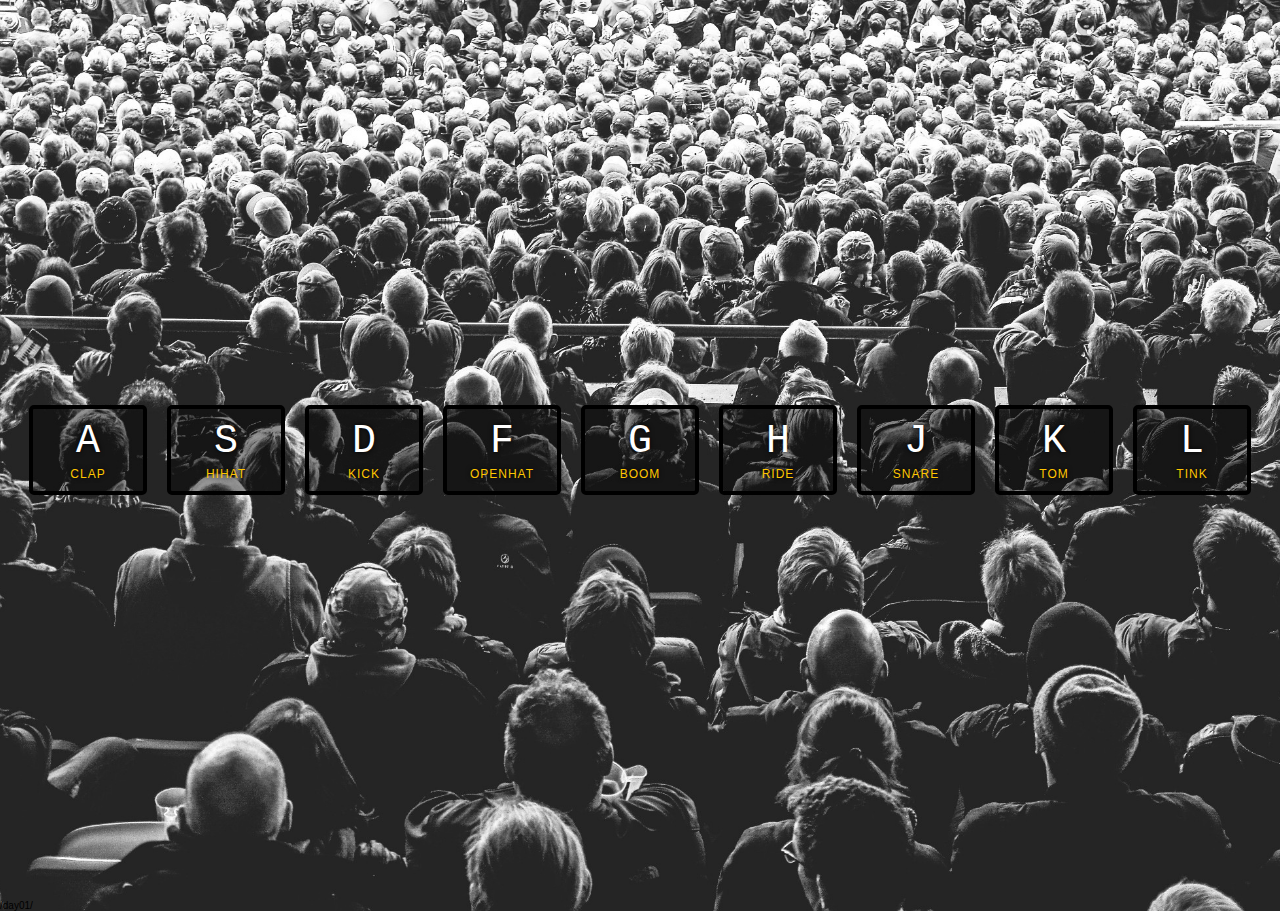
<file: index.html>
<!DOCTYPE html>
<html lang="en">
<head>
  <meta charset="UTF-8">
  <title>JS Drum Kit</title>
  <link rel="stylesheet" href="style.css">
  <link rel="icon" href="https://fav.farm/🔥" />
</head>
<body>


  <div class="keys">
    <div data-key="65" class="key">
      <kbd>A</kbd>
      <span class="sound">clap</span>
    </div>
    <div data-key="83" class="key">
      <kbd>S</kbd>
      <span class="sound">hihat</span>
    </div>
    <div data-key="68" class="key">
      <kbd>D</kbd>
      <span class="sound">kick</span>
    </div>
    <div data-key="70" class="key">
      <kbd>F</kbd>
      <span class="sound">openhat</span>
    </div>
    <div data-key="71" class="key">
      <kbd>G</kbd>
      <span class="sound">boom</span>
    </div>
    <div data-key="72" class="key">
      <kbd>H</kbd>
      <span class="sound">ride</span>
    </div>
    <div data-key="74" class="key">
      <kbd>J</kbd>
      <span class="sound">snare</span>
    </div>
    <div data-key="75" class="key">
      <kbd>K</kbd>
      <span class="sound">tom</span>
    </div>
    <div data-key="76" class="key">
      <kbd>L</kbd>
      <span class="sound">tink</span>
    </div>
  </div>

  <audio data-key="65" src="/day01/sounds/clap.wav"></audio>
  <audio data-key="83" src="/day01/sounds/hihat.wav"></audio>
  <audio data-key="68" src="/day01/sounds/kick.wav"></audio>
  <audio data-key="70" src="/day01/sounds/openhat.wav"></audio>
  <audio data-key="71" src="/day01/sounds/boom.wav"></audio>
  <audio data-key="72" src="/day01/sounds/ride.wav"></audio>
  <audio data-key="74" src="/day01/sounds/snare.wav"></audio>
  <audio data-key="75" src="/day01/sounds/tom.wav"></audio>
  <audio data-key="76" src="/day01/sounds/tink.wav"></audio>
/day01/
<script>
  



</script>


</body>
</html>
</file>
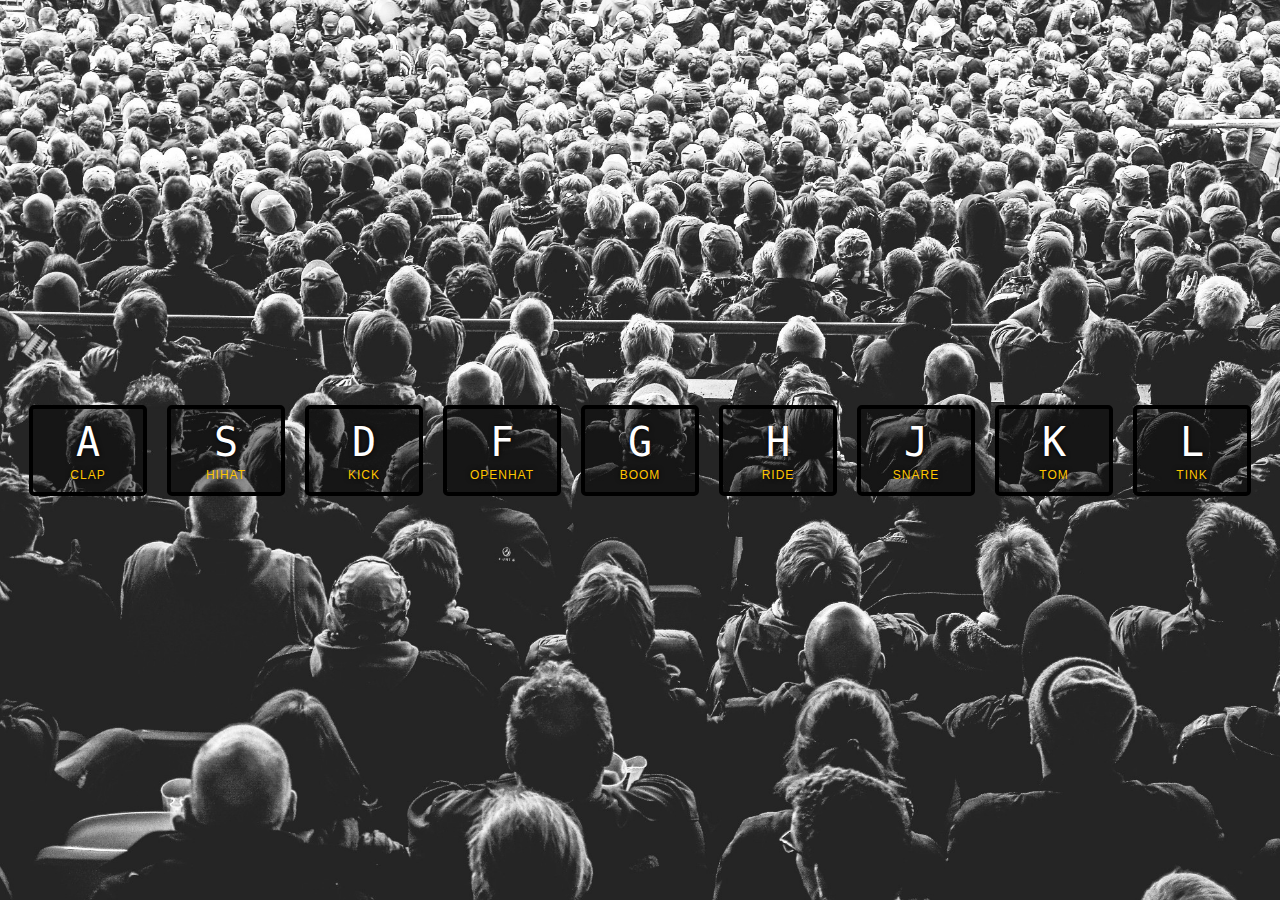
<file: day01/index.html>
<!DOCTYPE html>
<html lang="en">

<head>
  <meta charset="UTF-8">
  <title>JS Drum Kit</title>
  <link rel="stylesheet" href="style.css">
  <link rel="icon" href="https://fav.farm/🔥" />
</head>

<body>


  <div class="keys">
    <div data-key="65" class="key">
      <kbd>A</kbd>
      <span class="sound">clap</span>
    </div>
    <div data-key="83" class="key">
      <kbd>S</kbd>
      <span class="sound">hihat</span>
    </div>
    <div data-key="68" class="key">
      <kbd>D</kbd>
      <span class="sound">kick</span>
    </div>
    <div data-key="70" class="key">
      <kbd>F</kbd>
      <span class="sound">openhat</span>
    </div>
    <div data-key="71" class="key">
      <kbd>G</kbd>
      <span class="sound">boom</span>
    </div>
    <div data-key="72" class="key">
      <kbd>H</kbd>
      <span class="sound">ride</span>
    </div>
    <div data-key="74" class="key">
      <kbd>J</kbd>
      <span class="sound">snare</span>
    </div>
    <div data-key="75" class="key">
      <kbd>K</kbd>
      <span class="sound">tom</span>
    </div>
    <div data-key="76" class="key">
      <kbd>L</kbd>
      <span class="sound">tink</span>
    </div>
  </div>

  <audio data-key="65" src="/day01/sounds/clap.wav"></audio>
  <audio data-key="83" src="/day01/sounds/hihat.wav"></audio>
  <audio data-key="68" src="/day01/sounds/kick.wav"></audio>
  <audio data-key="70" src="/day01/sounds/openhat.wav"></audio>
  <audio data-key="71" src="/day01/sounds/boom.wav"></audio>
  <audio data-key="72" src="/day01/sounds/ride.wav"></audio>
  <audio data-key="74" src="/day01/sounds/snare.wav"></audio>
  <audio data-key="75" src="/day01/sounds/tom.wav"></audio>
  <audio data-key="76" src="/day01/sounds/tink.wav"></audio>
  <script>
    function removePlaying(e) {
      if (e.propertyName != 'transform') return
      // console.log(e.target.classList);
      
      e.target.classList.remove('playing')
    }
    function playSound(e) {
      const key = document.querySelector(`div[data-key='${e.keyCode}']`)
      const audio = document.querySelector(`audio[data-key='${e.keyCode}']`)
      if (!audio) return
      key.classList.add('playing')
      audio.currentTime = 0
      audio.play()
    }

    const keys = Array.from(document.querySelectorAll('.key'))
    keys.forEach(key => key.addEventListener('transitionend', removePlaying));
    window.addEventListener('keydown', playSound)    
  </script>


</body>

</html>
</file>
<file: style.css>
html {
  font-size: 10px;
  background: url('./day01/img/background.jpg') bottom center;
  background-size: cover;
}

body,html {
  margin: 0;
  padding: 0;
  font-family: sans-serif;
}

.keys {
  display: flex;
  flex: 1;
  min-height: 100vh;
  align-items: center;
  justify-content: center;
}

.key {
  border: .4rem solid black;
  border-radius: .5rem;
  margin: 1rem;
  font-size: 1.5rem;
  padding: 1rem .5rem;
  transition: all .07s ease;
  width: 10rem;
  text-align: center;
  color: white;
  background: rgba(0,0,0,0.4);
  text-shadow: 0 0 .5rem black;
}

.playing {
  transform: scale(1.1);
  border-color: #ffc600;
  box-shadow: 0 0 1rem #ffc600;
}

kbd {
  display: block;
  font-size: 4rem;
}

.sound {
  font-size: 1.2rem;
  text-transform: uppercase;
  letter-spacing: .1rem;
  color: #ffc600;
}
</file>
<file: day01/style.css>
html {
  font-size: 10px;
  background: url('/day01/img/background.jpg')  center;
  background-size: cover;
}

body,html {
  margin: 0;
  padding: 0;
  font-family: sans-serif;
}

.keys {
  display: flex;
  flex: 1;
  min-height: 100vh;
  align-items: center;
  justify-content: center;
}

.key {
  border: .4rem solid black;
  border-radius: .5rem;
  margin: 1rem;
  font-size: 1.5rem;
  padding: 1rem .5rem;
  transition: all .07s ease;
  width: 10rem;
  text-align: center;
  color: white;
  background: rgba(0,0,0,0.4);
  text-shadow: 0 0 .5rem black;
}

.playing {
  transform: scale(1.1);
  border-color: #ffc600;
  box-shadow: 0 0 1rem #ffc600;
}

kbd {
  display: block;
  font-size: 4rem;
}

.sound {
  font-size: 1.2rem;
  text-transform: uppercase;
  letter-spacing: .1rem;
  color: #ffc600;
}
</file>
